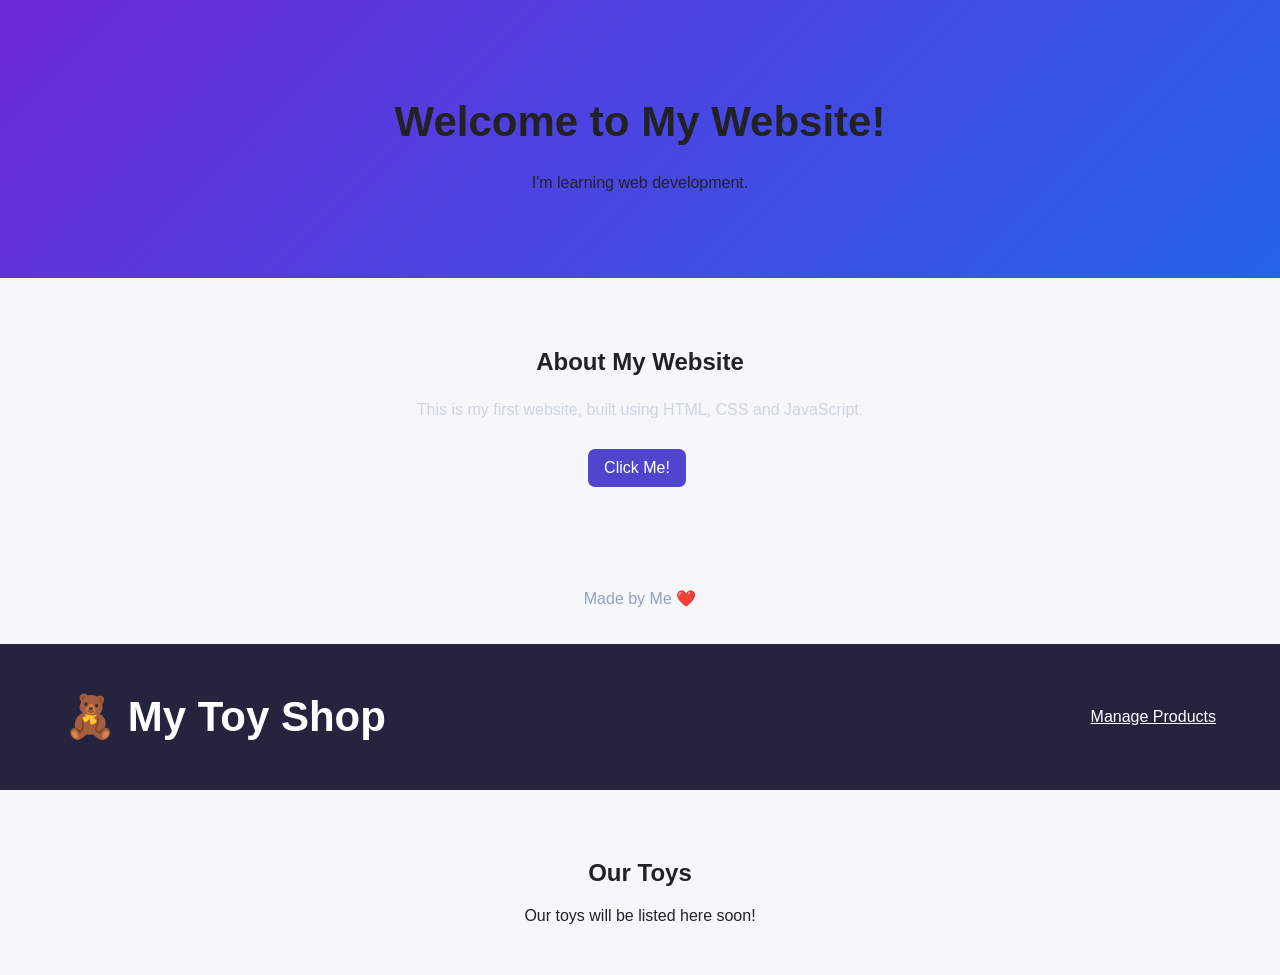
<file: index.html>
<!DOCTYPE html>
<html lang="en">
<head>
    <meta charset="UTF-8">
    <meta name="viewport" content="width=device-width, initial-scale=1.0">
    <title>My First Website</title>
    <link rel="stylesheet" href="style.css">
</head>
<body>
    <header>
        <h1>Welcome to My Website!</h1>
        <p>I'm learning web development.</p>
    </header>

    <main>
        <h2>About My Website</h2>
        <p>This is my first website, built using HTML, CSS and JavaScript.</p>
        <button id="helloButton">Click Me!</button>
        <p id="message"></p>
    </main>

    <footer>
        <p>Made by Me ❤️</p>
    </footer>

    <script src="script.js"></script>
</body>
</html>

<!DOCTYPE html>
<html lang="en">
<head>
  <meta charset="UTF-8">
  <meta name="viewport" content="width=device-width, initial-scale=1.0">
  <title>My Toy Shop</title>
  <link rel="stylesheet" href="style.css">
</head>
<body>
  <header class="admin-header">
    <h1>🧸 My Toy Shop</h1>
    <a href="admin.html">Manage Products</a>
  </header>

  <main class="admin-container">
    <h2>Our Toys</h2>
    <div id="shop-products"></div>
  </main>

  <script>
    const products = JSON.parse(
      localStorage.getItem("toyShopProducts") || "[]"
    );

    const container = document.getElementById("shop-products");

    function escapeHTML(value) {
      return String(value).replace(/[&<>"']/g, char => ({
        "&": "&amp;",
        "<": "&lt;",
        ">": "&gt;",
        '"': "&quot;",
        "'": "&#39;"
      })[char]);
    }

    if (products.length === 0) {
      container.textContent = "Our toys will be listed here soon!";
    } else {
      container.innerHTML = products.map(product => `
        <article class="admin-product">
          ${product.image
            ? `<img src="${product.image}" alt="">`
            : `<div class="no-photo">No photo</div>`}
          <div class="product-info">
            <h3>${escapeHTML(product.name)}</h3>
            <p>₹${Number(product.price).toFixed(2)}</p>
            <p>${escapeHTML(product.description)}</p>
          </div>
        </article>
      `).join("");
    }
  </script>
</body>
</html>
</file>
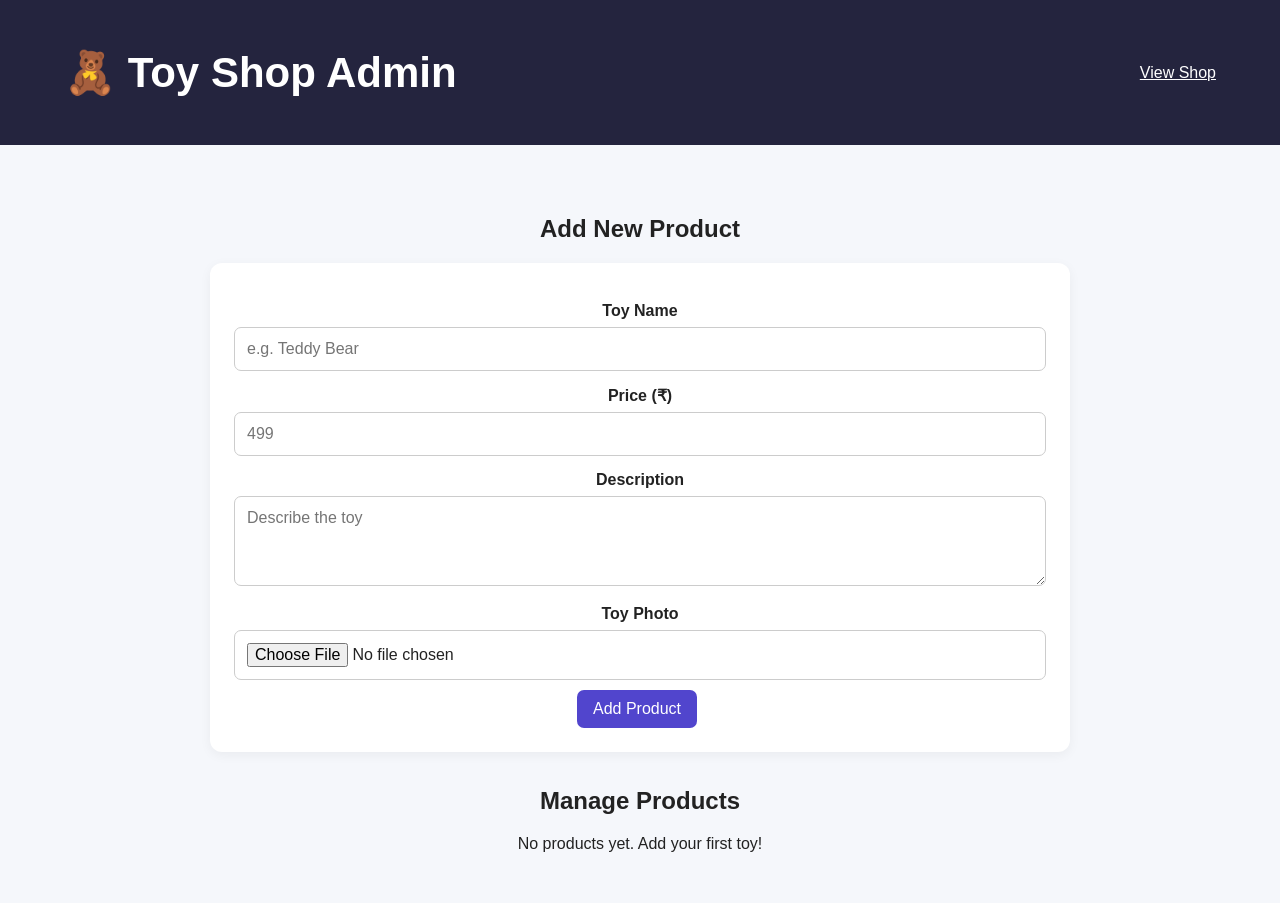
<file: admin.html>
<!DOCTYPE html>
<html lang="en">
<head>
  <meta charset="UTF-8">
  <meta name="viewport" content="width=device-width, initial-scale=1.0">
  <title>Toy Shop Admin</title>
  <link rel="stylesheet" href="style.css">
</head>
<body>
  <header class="admin-header">
    <h1>🧸 Toy Shop Admin</h1>
    <a href="index.html">View Shop</a>
  </header>

  <main class="admin-container">
    <h2 id="form-title">Add New Product</h2>

    <form id="product-form">
      <input type="hidden" id="product-id">

      <label for="name">Toy Name</label>
      <input id="name" type="text" placeholder="e.g. Teddy Bear" required>

      <label for="price">Price (₹)</label>
      <input id="price" type="number" min="0.01" step="0.01"
             placeholder="499" required>

      <label for="description">Description</label>
      <textarea id="description" placeholder="Describe the toy"
                required></textarea>

      <label for="photo">Toy Photo</label>
      <input id="photo" type="file" accept="image/*">

      <button type="submit" id="save-button">Add Product</button>
      <button type="button" id="cancel-button" hidden>
        Cancel Edit
      </button>
    </form>

    <h2>Manage Products</h2>
    <div id="product-list"></div>
  </main>

  <script>
    const STORAGE_KEY = "toyShopProducts";

    let products = JSON.parse(
      localStorage.getItem(STORAGE_KEY) || "[]"
    );

    const form = document.getElementById("product-form");
    const photoInput = document.getElementById("photo");

    function saveProducts() {
      localStorage.setItem(STORAGE_KEY, JSON.stringify(products));
    }

    function escapeHTML(value) {
      return String(value).replace(/[&<>"']/g, char => ({
        "&": "&amp;",
        "<": "&lt;",
        ">": "&gt;",
        '"': "&quot;",
        "'": "&#39;"
      })[char]);
    }

    function renderProducts() {
      const list = document.getElementById("product-list");

      if (products.length === 0) {
        list.textContent = "No products yet. Add your first toy!";
        return;
      }

      list.innerHTML = products.map(product => `
        <article class="admin-product">
          ${product.image
            ? `<img src="${product.image}" alt="">`
            : `<div class="no-photo">No photo</div>`}
          <div class="product-info">
            <h3>${escapeHTML(product.name)}</h3>
            <p>₹${Number(product.price).toFixed(2)}</p>
            <p>${escapeHTML(product.description)}</p>
            <button type="button" data-edit="${product.id}">
              Edit
            </button>
            <button type="button" class="delete-button"
                    data-delete="${product.id}">
              Delete
            </button>
          </div>
        </article>
      `).join("");
    }

    function resetForm() {
      form.reset();
      document.getElementById("product-id").value = "";
      document.getElementById("form-title").textContent =
        "Add New Product";
      document.getElementById("save-button").textContent =
        "Add Product";
      document.getElementById("cancel-button").hidden = true;
    }

    function readPhoto(file) {
      return new Promise((resolve, reject) => {
        if (!file) {
          resolve("");
          return;
        }

        if (!file.type.startsWith("image/")) {
          reject(new Error("Please select an image file."));
          return;
        }

        if (file.size > 700 * 1024) {
          reject(new Error(
            "Please choose an image under 700 KB for this demo."
          ));
          return;
        }

        const reader = new FileReader();
        reader.onload = () => resolve(reader.result);
        reader.onerror = () => reject(new Error("Could not read photo."));
        reader.readAsDataURL(file);
      });
    }

    form.addEventListener("submit", async event => {
      event.preventDefault();

      const id = document.getElementById("product-id").value;
      const oldProduct = products.find(p => p.id === id);

      try {
        const selectedPhoto = await readPhoto(photoInput.files[0]);

        const product = {
          id: id || crypto.randomUUID(),
          name: document.getElementById("name").value.trim(),
          price: Number(document.getElementById("price").value),
          description:
            document.getElementById("description").value.trim(),
          image: selectedPhoto || oldProduct?.image || ""
        };

        if (!product.name || !product.description ||
            !Number.isFinite(product.price) || product.price <= 0) {
          alert("Please enter a name, description and valid price.");
          return;
        }

        if (id) {
          products = products.map(p => p.id === id ? product : p);
        } else {
          products.push(product);
        }

        saveProducts();
        resetForm();
        renderProducts();
        alert(id ? "Product updated!" : "Product added!");
      } catch (error) {
        alert(error.message);
      }
    });

    document.getElementById("product-list")
      .addEventListener("click", event => {
        const editId = event.target.dataset.edit;
        const deleteId = event.target.dataset.delete;

        if (editId) {
          const product = products.find(p => p.id === editId);
          if (!product) return;

          document.getElementById("product-id").value = product.id;
          document.getElementById("name").value = product.name;
          document.getElementById("price").value = product.price;
          document.getElementById("description").value =
            product.description;

          document.getElementById("form-title").textContent =
            "Edit Product";
          document.getElementById("save-button").textContent =
            "Save Changes";
          document.getElementById("cancel-button").hidden = false;
          window.scrollTo({ top: 0, behavior: "smooth" });
        }

        if (deleteId) {
          const product = products.find(p => p.id === deleteId);
          if (!product) return;

          if (confirm(`Delete ${product.name}?`)) {
            products = products.filter(p => p.id !== deleteId);
            saveProducts();
            renderProducts();
          }
        }
      });

    document.getElementById("cancel-button")
      .addEventListener("click", resetForm);

    renderProducts();
  </script>
</body>
</html>
</file>
<file: style.css>
* {
    box-sizing: border-box;
}

body {
    margin: 0;
    font-family: Arial, sans-serif;
    background: #101827;
    color: white;
    text-align: center;
}

header {
    background: linear-gradient(135deg, #6d28d9, #2563eb);
    padding: 70px 20px;
}

h1 {
    font-size: 42px;
}

main {
    padding: 50px 20px;
}

main p {
    color: #cbd5e1;
    line-height: 1.7;
}

button {
    background: #7c3aed;
    color: white;
    border: none;
    border-radius: 10px;
    padding: 14px 24px;
    font-size: 16px;
    cursor: pointer;
}

button:hover {
    background: #5b21b6;
}

footer {
    padding: 20px;
    color: #94a3b8;
}

* {
  box-sizing: border-box;
}

body {
  margin: 0;
  font-family: Arial, sans-serif;
  background: #f5f7fb;
  color: #222;
}

.admin-header {
  background: #24243e;
  color: white;
  padding: 20px 5%;
  display: flex;
  align-items: center;
  justify-content: space-between;
  gap: 15px;
}

.admin-header a {
  color: white;
}

.admin-container {
  max-width: 900px;
  margin: 30px auto;
  padding: 20px;
}

#product-form {
  background: white;
  padding: 24px;
  border-radius: 12px;
  box-shadow: 0 3px 12px #0000000d;
  margin-bottom: 35px;
}

#product-form label {
  display: block;
  margin: 15px 0 7px;
  font-weight: bold;
}

#product-form input,
#product-form textarea {
  width: 100%;
  padding: 12px;
  border: 1px solid #ccc;
  border-radius: 7px;
  font: inherit;
}

#product-form textarea {
  min-height: 90px;
  resize: vertical;
}

button {
  margin: 10px 6px 0 0;
  padding: 10px 16px;
  border: none;
  border-radius: 7px;
  background: #5145cd;
  color: white;
  cursor: pointer;
}

button:hover {
  opacity: 0.85;
}

.delete-button {
  background: #d93636;
}

.admin-product {
  display: flex;
  gap: 18px;
  align-items: center;
  background: white;
  padding: 15px;
  border-radius: 12px;
  margin: 15px 0;
  overflow-wrap: anywhere;
}

.admin-product img,
.no-photo {
  width: 120px;
  height: 120px;
  object-fit: contain;
  background: #f1f1f1;
  border-radius: 8px;
  flex-shrink: 0;
}

.no-photo {
  display: grid;
  place-items: center;
  font-size: 13px;
}

.product-info {
  min-width: 0;
}

@media (max-width: 500px) {
  .admin-product {
    align-items: flex-start;
    flex-direction: column;
  }

  .admin-product img,
  .no-photo {
    width: 100%;
  }
}
</file>
